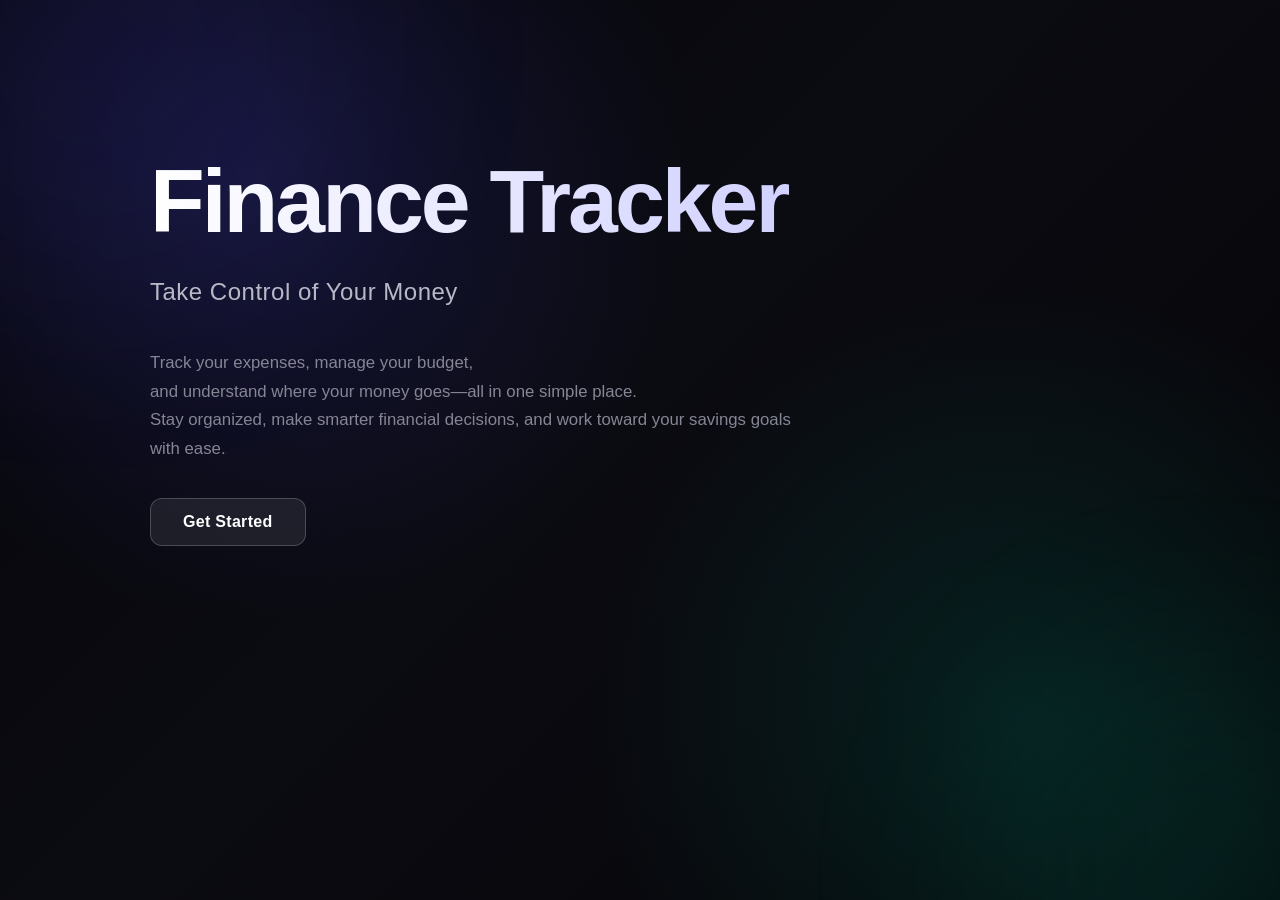
<file: src/main/resources/static/index.html>
<!DOCTYPE html>
<html lang="en">
<head>
    <meta charset="UTF-8">
    <meta name="viewport" content="width=device-width, initial-scale=1.0">
    <title>Finance Tracker Application</title>
    <link rel="stylesheet" href="css/first.css">
</head>
<body>
    <h1>Finance Tracker</h1>
    <h3>Take Control of Your Money</h3><br>
    <p>Track your expenses, manage your budget, <br>and understand where your money goes—all in one simple place. <br> Stay organized, make smarter financial decisions, and work toward your savings goals with ease.</p>
    <button id="getStart">Get Started</button>

    <script src="js/firstPage.js"></script>
</body>
</html>
</file>
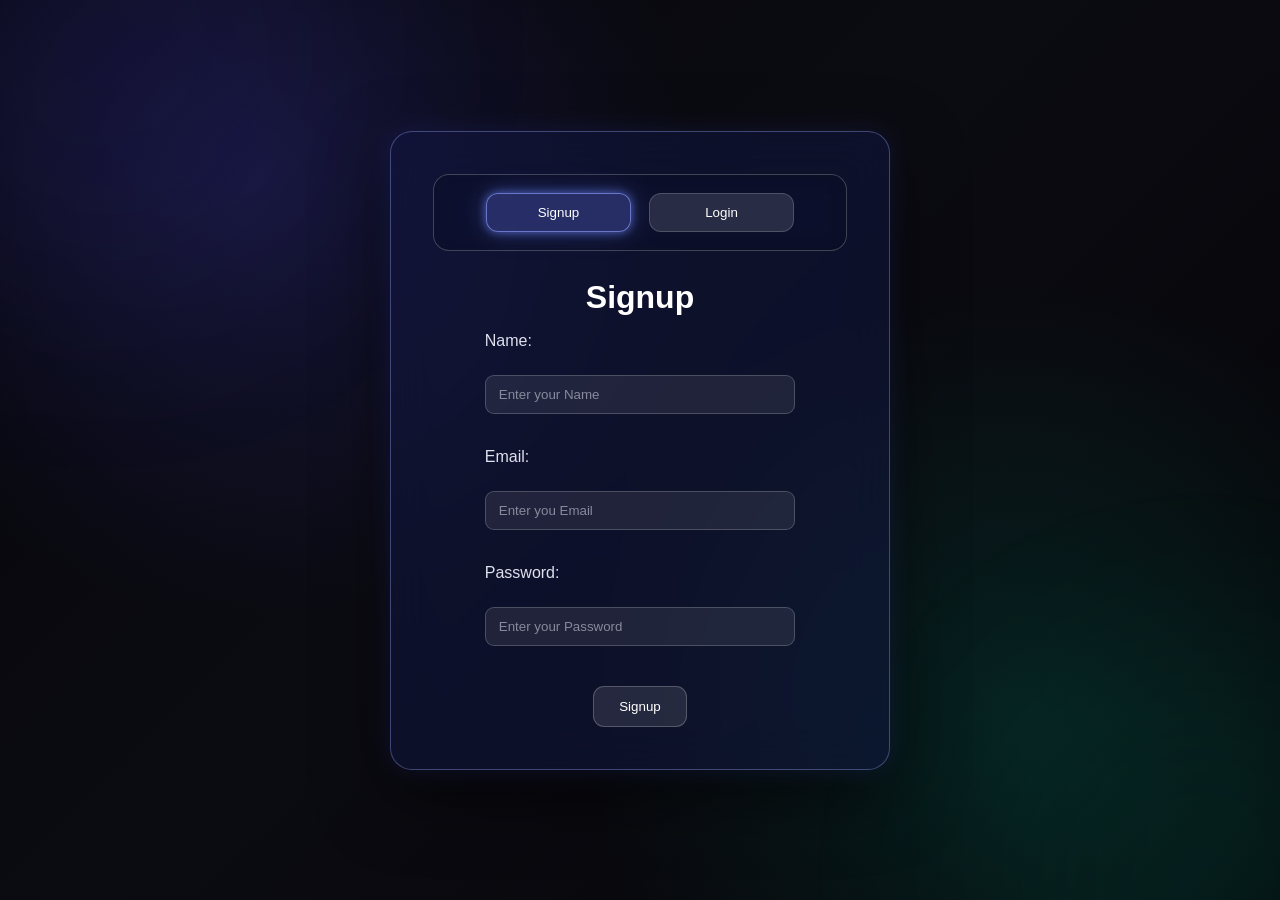
<file: src/main/resources/static/auth.html>
<!DOCTYPE html>
<html lang="en">

<head>
    <meta charset="UTF-8">
    <meta name="viewport" content="width=device-width, initial-scale=1.0">
    <title>Authorize</title>
    <link rel="stylesheet" href="css/auth_showcase.css">
</head>

<body>

    <div class="container">

        <div class="toggle">
            <button id="signupToggle" type="button">Signup</button>
            <button id="loginToggle" type="button">Login</button>
        </div>
        

        <div id="loginForm">
            <h1>Login</h1>
            <form>
                <label class="label1" for="usermail">Email: </label><br>
                <input type="email" name="usermail" id="usermail" placeholder="Enter your Email"><br><br>
                <label class="label2" for="password">Password: </label><br>
                <input type="password" name="password" id="password" placeholder="Enter your Password"><br><br>
                <a href="forgot.html" class="forgot">Forgot Password ?</a><br>
                <button id="loginBtn" type="button">Login</button>
            </form>
        </div>

        <div id="signupForm">
            <form>
                <h1>Signup</h1>
                <label class="label3" for="username">Name: </label><br>
                <input type="text" id="username" placeholder="Enter your Name"><br><br>
                <label class="label1" for="email">Email: </label><br>
                <input type="email" id="email" placeholder="Enter you Email"><br><br>
                <label class="label2" for="signupPassword">Password: </label><br>
                <input type="password" id="signupPassword" placeholder="Enter your Password"><br><br>
                <button id="signupBtn" type="button">Signup</button>
            </form>
        </div>

    </div>

    <script src="js/auth.js"></script>

</body>

</html>
</file>
<file: src/main/resources/static/css/first.css>
/* ================================
   RESET
================================ */

* {
    margin: 0;
    padding: 0;
    box-sizing: border-box;
}


/* ================================
   BODY
================================ */

body {
    min-height: 100vh;
/* 
    display: flex;
    align-items: center;
    justify-content: center; */

    padding: 150px;

    font-family: Arial, Helvetica, sans-serif;
    color: white;

    background:
        radial-gradient(circle at 20% 20%, rgba(80, 80, 255, 0.18), transparent 35%),
        radial-gradient(circle at 80% 80%, rgba(0, 220, 180, 0.12), transparent 35%),
        linear-gradient(135deg, #050509, #0b0b12 45%, #050507);

    overflow: hidden;
}


/* ================================
   BACKGROUND GLOW
================================ */

body::before {
    content: "";

    position: fixed;

    width: 500px;
    height: 500px;

    border-radius: 50%;

    background: rgba(90, 80, 255, 0.08);

    filter: blur(100px);

    top: -200px;
    left: -150px;

    pointer-events: none;
}

body::after {
    content: "";

    position: fixed;

    width: 450px;
    height: 450px;

    border-radius: 50%;

    background: rgba(0, 220, 180, 0.06);

    filter: blur(100px);

    bottom: -200px;
    right: -150px;

    pointer-events: none;
}


/* ================================
   MAIN CONTENT
================================ */

body > * {
    position: relative;
    z-index: 1;
}


/* ================================
   TITLE
================================ */

h1 {
    font-size: clamp(3rem, 7vw, 6rem);

    font-weight: 800;

    letter-spacing: -3px;

    margin-bottom: 25px;

    background: linear-gradient(
        90deg,
        #ffffff,
        #b9b9ff,
        #ffffff
    );

    background-size: 200% auto;

    -webkit-background-clip: text;
    background-clip: text;

    color: transparent;

    animation: titleGlow 5s ease infinite;
}


/* ================================
   SUBTITLE
================================ */

h3 {
    font-size: clamp(1.1rem, 2vw, 1.5rem);

    font-weight: 500;

    color: #b8b8c7;

    margin-bottom: 25px;

    letter-spacing: 0.5px;
}


/* ================================
   DESCRIPTION
================================ */

p {
    max-width: 650px;

    font-size: 1.05rem;

    line-height: 1.7;

    color: #858595;

    margin-bottom: 35px;
}


/* ================================
   GET STARTED BUTTON
================================ */

button {
    position: relative;

    padding: 14px 32px;

    border: 1px solid rgba(255, 255, 255, 0.2);

    border-radius: 12px;

    background: rgba(255, 255, 255, 0.08);

    color: white;

    font-size: 1rem;
    font-weight: 600;

    letter-spacing: 0.3px;

    cursor: pointer;

    backdrop-filter: blur(12px);

    transition:
        transform 0.25s ease,
        background 0.25s ease,
        box-shadow 0.25s ease,
        border-color 0.25s ease;
}


/* glow behind button */

button::before {
    content: "";

    position: absolute;

    inset: -2px;

    border-radius: inherit;

    background: linear-gradient(
        90deg,
        rgba(110, 100, 255, 0.7),
        rgba(0, 220, 180, 0.7)
    );

    opacity: 0;

    filter: blur(12px);

    z-index: -1;

    transition: opacity 0.3s ease;
}


button:hover {
    transform: translateY(-4px);

    background: rgba(255, 255, 255, 0.14);

    border-color: rgba(255, 255, 255, 0.45);

    box-shadow:
        0 10px 30px rgba(0, 0, 0, 0.4);
}


button:hover::before {
    opacity: 0.7;
}


button:active {
    transform: translateY(-1px);
}


/* ================================
   ENTRANCE ANIMATION
================================ */

h1 {
    animation:
        fadeUp 0.8s ease forwards,
        titleGlow 5s ease infinite;
}

h3 {
    opacity: 0;

    animation: fadeUp 0.8s ease 0.15s forwards;
}

p {
    opacity: 0;

    animation: fadeUp 0.8s ease 0.3s forwards;
}

button {
    opacity: 0;

    animation: fadeUp 0.8s ease 0.45s forwards;
}


/* ================================
   ANIMATIONS
================================ */

@keyframes fadeUp {

    from {
        opacity: 0;
        transform: translateY(25px);
    }

    to {
        opacity: 1;
        transform: translateY(0);
    }
}


@keyframes titleGlow {

    0% {
        background-position: 0% center;
    }

    50% {
        background-position: 100% center;
    }

    100% {
        background-position: 0% center;
    }
}


/* ================================
   MOBILE
================================ */

@media (max-width: 700px) {

    body {
        padding: 25px;
        justify-content: flex-start;
        align-items: center;

        text-align: center;

        padding-top: 20vh;
    }

    h1 {
        letter-spacing: -2px;
    }

    p {
        font-size: 0.95rem;
    }

    button {
        padding: 13px 28px;
    }
}
</file>
<file: src/main/resources/static/css/auth_showcase.css>
/* ================================
   RESET
================================ */

* {
    margin: 0;
    padding: 0;
    box-sizing: border-box;
}


/* ================================
   BODY
================================ */

body {
    min-height: 100vh;

    display: flex;
    justify-content: center;
    align-items: center;

    padding: 40px;

    font-family: Arial, Helvetica, sans-serif;
    color: white;

    background:
        radial-gradient(circle at 20% 20%, rgba(80, 80, 255, 0.18), transparent 35%),
        radial-gradient(circle at 80% 80%, rgba(0, 220, 180, 0.12), transparent 35%),
        linear-gradient(135deg, #050509, #0b0b12 45%, #050507);

    background-repeat: no-repeat;
    background-size: cover;
    background-attachment: fixed;

    overflow-x: hidden;
}


/* ================================
   BACKGROUND GLOW
================================ */

body::before {
    content: "";

    position: fixed;

    width: 500px;
    height: 500px;

    border-radius: 50%;

    background: rgba(90, 80, 255, 0.08);

    filter: blur(100px);

    top: -200px;
    left: -150px;

    pointer-events: none;
}

body::after {
    content: "";

    position: fixed;

    width: 450px;
    height: 450px;

    border-radius: 50%;

    background: rgba(0, 220, 180, 0.06);

    filter: blur(100px);

    bottom: -200px;
    right: -150px;

    pointer-events: none;
}


/* ================================
   MAIN CONTAINER
================================ */

.container {
    position: relative;
    z-index: 1;

    width: 500px;
    max-width: 95vw;

    padding: 42px;

    text-align: center;

    border: 1px solid rgba(160, 170, 255, 0.35);
    border-radius: 22px;

    background: rgba(18, 23, 65, 0.52);

    backdrop-filter: blur(22px);
    -webkit-backdrop-filter: blur(22px);

    box-shadow:
        0 0 25px rgba(80, 100, 255, 0.14),
        0 25px 70px rgba(0, 0, 0, 0.55);

    transition: 0.3s ease;
}

.container:hover {
    border-color: rgba(160, 170, 255, 0.5);

    box-shadow:
        0 0 35px rgba(80, 100, 255, 0.2),
        0 25px 70px rgba(0, 0, 0, 0.55);
}


/* ================================
   HEADINGS / TEXT
================================ */

.container h1,
.container h2 {
    color: white;
}

.container p {
    color: #b9bbcc;
}

label {
    display: block;

    color: #dfe1ef;

    text-align: left;

    margin: 16px auto 7px;

    width: 75%;
}


/* ================================
   INPUTS
================================ */

input,
select {
    width: 75%;

    padding: 11px 13px;

    border: 1px solid rgba(255, 255, 255, 0.2);
    border-radius: 9px;

    outline: none;

    background: rgba(255, 255, 255, 0.08);
    color: white;

    transition: 0.25s ease;
}

input::placeholder {
    color: #888b9d;
}

input:focus,
select:focus {
    border-color: rgba(120, 135, 255, 0.9);

    box-shadow:
        0 0 10px rgba(100, 120, 255, 0.25);
}


/* ================================
   TOGGLE
================================ */

.toggle {
    display: flex;
    justify-content: center;
    align-items: center;
    gap: 18px;

    padding: 18px;

    margin-bottom: 28px;

    border: 1px solid rgba(255, 255, 255, 0.22);
    border-radius: 16px;

    background: rgba(0, 0, 0, 0.2);

    backdrop-filter: blur(12px);
}

.toggle button {
    min-width: 145px;

    padding: 11px 25px;

    border: 1px solid rgba(255, 255, 255, 0.18);
    border-radius: 12px;

    background: rgba(255, 255, 255, 0.12);
    color: white;

    cursor: pointer;

    transition: 0.3s ease;
}

.toggle button:hover {
    transform: translateY(-2px);

    background: rgba(255, 255, 255, 0.18);
}

.toggle button.active {
    background: rgba(105, 120, 235, 0.3);

    border-color: rgba(140, 155, 255, 0.65);

    box-shadow:
        0 0 10px rgba(102, 126, 234, 0.7),
        0 0 25px rgba(102, 126, 234, 0.35);
}


/* ================================
   FORM BUTTONS
================================ */

#signupBtn,
#loginBtn {
    margin-top: 22px;

    padding: 12px 25px;

    border: 1px solid rgba(255, 255, 255, 0.22);
    border-radius: 11px;

    background: rgba(255, 255, 255, 0.1);
    color: white;

    cursor: pointer;

    transition: 0.3s ease;
}

#signupBtn:hover,
#loginBtn:hover {
    transform: translateY(-3px);

    background: rgba(255, 255, 255, 0.18);

    box-shadow:
        0 8px 25px rgba(0, 0, 0, 0.3);
}


/* ================================
   MOBILE
================================ */

@media (max-width: 600px) {
    body {
        padding: 20px;
    }

    .container {
        padding: 28px 20px;
    }

    .toggle {
        gap: 10px;
        padding: 14px 8px;
    }

    .toggle button {
        min-width: 0;
        flex: 1;
        padding: 10px 12px;
    }

    input,
    select,
    label {
        width: 90%;
    }
}

.forgot{
    text-decoration: none;
    color: white;
    margin-left: -170px;
}
</file>
